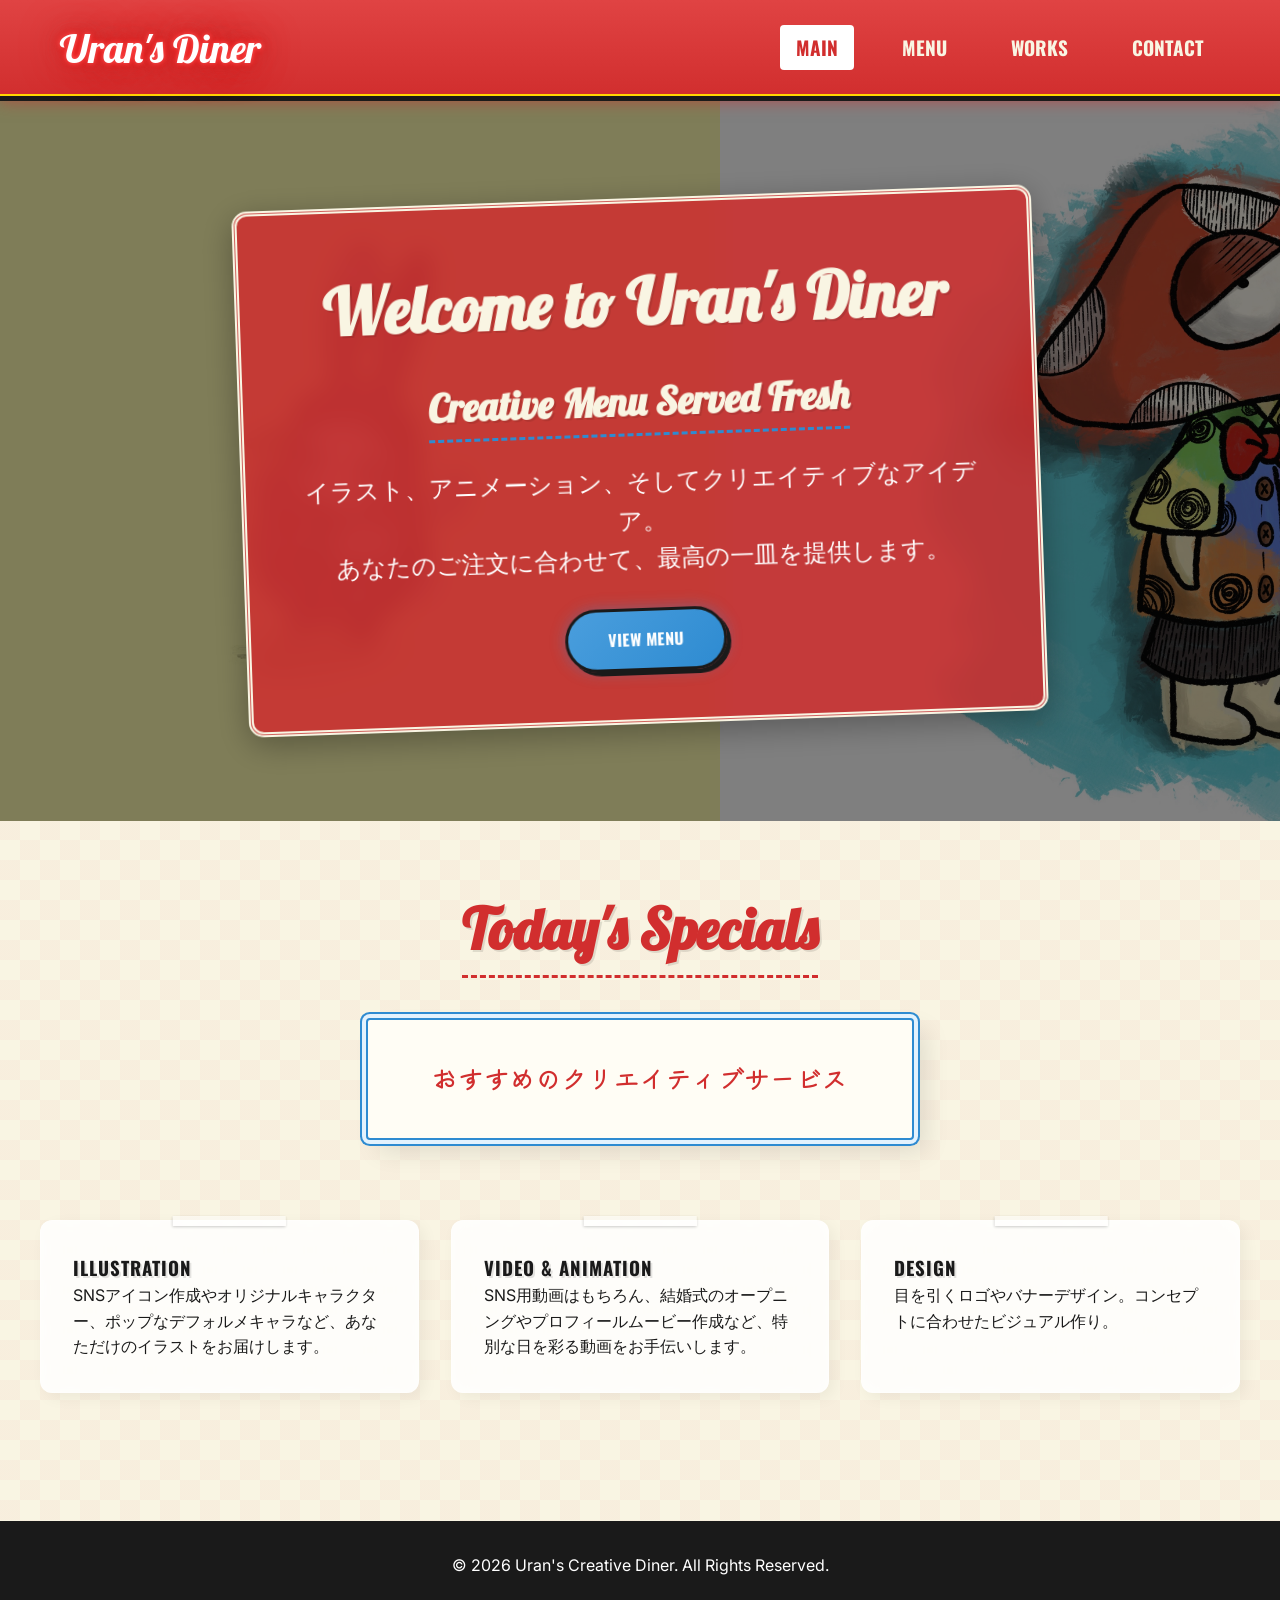
<file: index.html>
<!DOCTYPE html>
<html lang="ja">

<head>
    <meta charset="UTF-8">
    <meta name="viewport" content="width=device-width, initial-scale=1.0">
    <title>Uran's Creative Diner | Home</title>
    <link rel="stylesheet" href="style.css">
</head>

<body>

    <header>
        <div class="container">
            <nav>
                <div class="logo">Uran's Diner</div>
                <ul class="nav-links">
                    <li><a href="index.html" class="active">Main</a></li>
                    <li><a href="menu.html">Menu</a></li>
                    <li><a href="works.html">Works</a></li>
                    <li><a href="contact.html">Contact</a></li>
                </ul>
                <div class="menu-toggle" id="mobile-menu">
                    <span class="bar"></span>
                    <span class="bar"></span>
                    <span class="bar"></span>
                </div>
            </nav>
        </div>
    </header>

    <main>
        <section class="hero">
            <div class="hero-bg">
                <div class="hero-bg-track">
                    <img src="Photo/NFTアート.JPG" alt="Background 1">
                    <img src="Photo/きのこ.jpg" alt="Background 2">
                    <img src="Photo/卵.JPG" alt="Background 3">
                    <!-- Duplicates for seamless loop -->
                    <img src="Photo/NFTアート.JPG" alt="Background 1">
                    <img src="Photo/きのこ.jpg" alt="Background 2">
                    <img src="Photo/卵.JPG" alt="Background 3">
                    <img src="Photo/NFTアート.JPG" alt="Background 1">
                    <img src="Photo/きのこ.jpg" alt="Background 2">
                    <img src="Photo/卵.JPG" alt="Background 3">
                </div>
            </div>
            <div class="hero-content">
                <h4>Welcome to Uran's Diner</h4>
                <h5>Creative Menu Served Fresh</h5>
                <p>
                    イラスト、アニメーション、そしてクリエイティブなアイデア。<br>
                    あなたのご注文に合わせて、最高の一皿を提供します。
                </p>
                <a href="menu.html" class="btn">View Menu</a>
            </div>
        </section>

        <section class="section container">
            <div class="section-title">
                <h2>Today's Specials</h2>
                <p>おすすめのクリエイティブサービス</p>
            </div>

            <div class="grid">
                <div class="card">
                    <h3>Illustration</h3>
                    <p>SNSアイコン作成やオリジナルキャラクター、ポップなデフォルメキャラなど、あなただけのイラストをお届けします。</p>
                </div>
                <div class="card">
                    <h3>Video & Animation</h3>
                    <p>SNS用動画はもちろん、結婚式のオープニングやプロフィールムービー作成など、特別な日を彩る動画をお手伝いします。</p>
                </div>
                <div class="card">
                    <h3>Design</h3>
                    <p>目を引くロゴやバナーデザイン。コンセプトに合わせたビジュアル作り。</p>
                </div>
            </div>
        </section>
    </main>

    <footer>
        <div class="container">
            <p>&copy; 2026 Uran's Creative Diner. All Rights Reserved.</p>
        </div>
    </footer>

    <script src="script.js"></script>
</body>

</html>
</file>
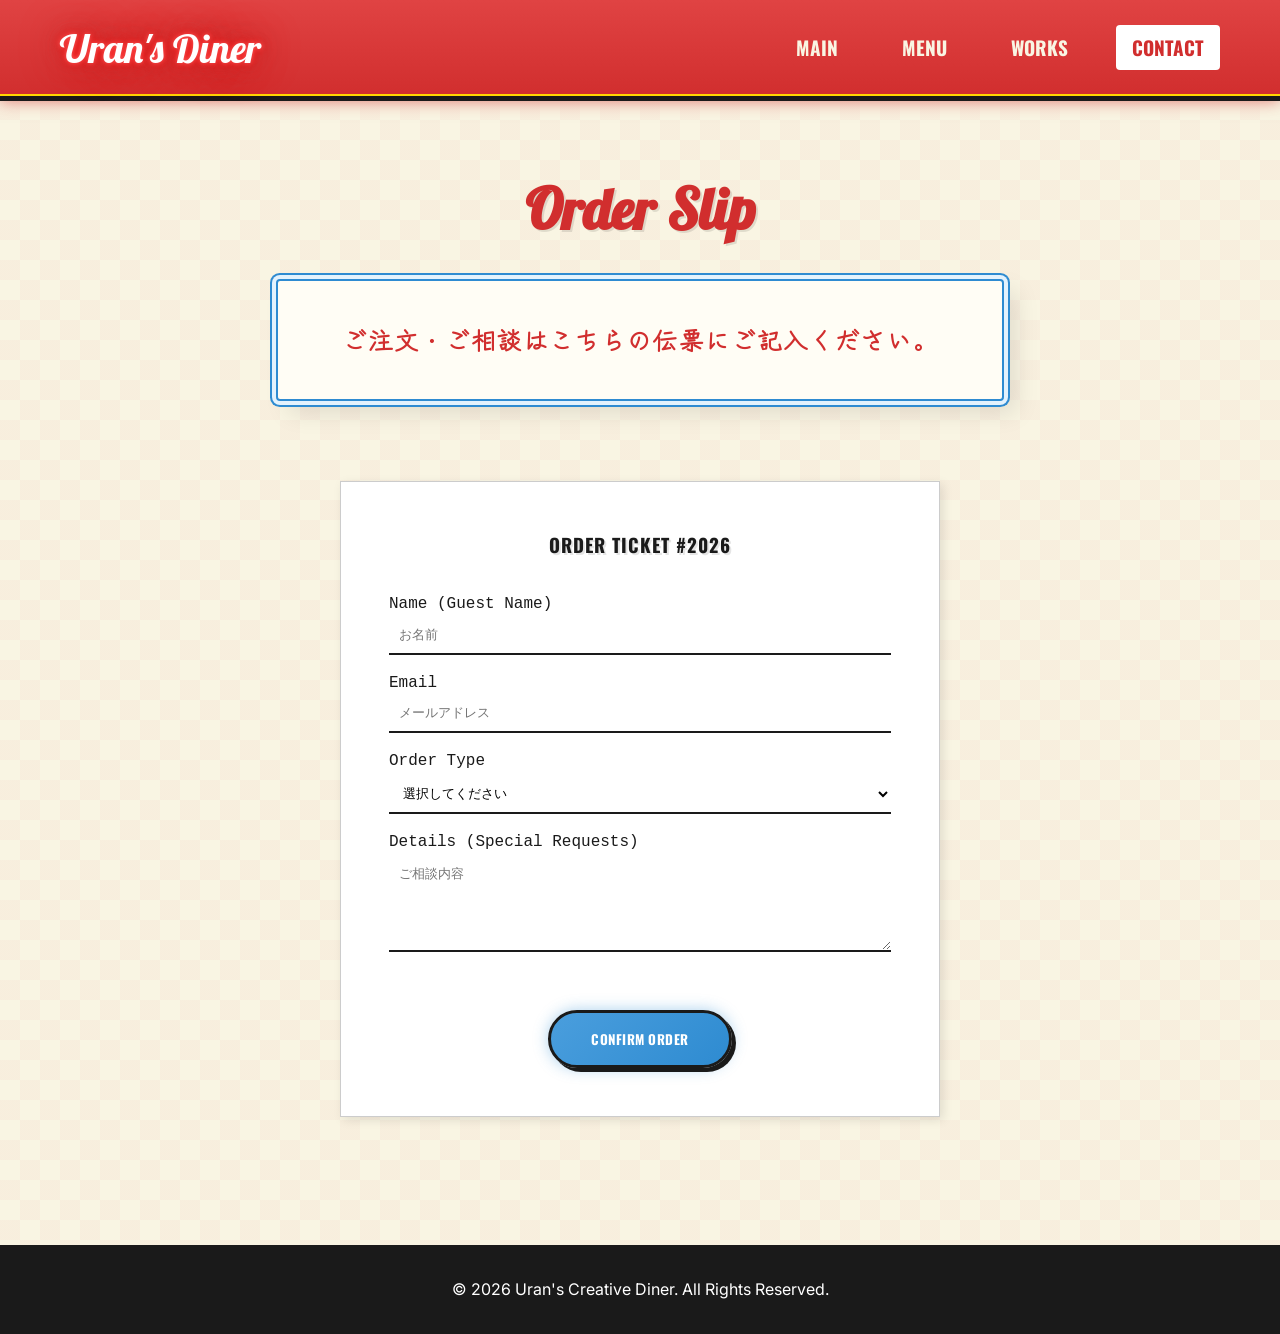
<file: contact.html>
<!DOCTYPE html>
<html lang="ja">

<head>
    <meta charset="UTF-8">
    <meta name="viewport" content="width=device-width, initial-scale=1.0">
    <title>Uran's Creative Diner | Contact</title>
    <link rel="stylesheet" href="style.css">
</head>

<body>

    <div id="cooking-overlay" style="display: none;">
        <div class="cooking-content">
            <div class="pan-container">
                <div class="pan"></div>
                <div class="cooking-item"></div>
            </div>
            <h2>Cooking your order...</h2>
            <p>厨房へ伝票を回しています。少々お待ちください。</p>
        </div>
    </div>

    <header>
        <div class="container">
            <nav>
                <div class="logo">Uran's Diner</div>
                <ul class="nav-links">
                    <li><a href="index.html">Main</a></li>
                    <li><a href="menu.html">Menu</a></li>
                    <li><a href="works.html">Works</a></li>
                    <li><a href="contact.html" class="active">Contact</a></li>
                </ul>
                <div class="menu-toggle" id="mobile-menu">
                    <span class="bar"></span>
                    <span class="bar"></span>
                    <span class="bar"></span>
                </div>
            </nav>
        </div>
    </header>

    <main class="container section">
        <div class="section-title">
            <h1>Order Slip</h1>
            <p>ご注文・ご相談はこちらの伝票にご記入ください。</p>
        </div>

        <div class="order-slip">
            <form action="https://formspree.io/f/mgolbgoo" method="POST" id="contact-form">

                <h3 style="text-align:center; margin-bottom: 2rem;">ORDER TICKET #2026</h3>
                <!-- 送信時刻用の隠し項目 -->
                <input type="hidden" id="submitted-at" name="Submitted At">

                <div id="form-inputs">
                    <label for="name">Name (Guest Name)</label>
                    <input type="text" id="name" name="name" placeholder="お名前" required>

                    <label for="email">Email</label>
                    <input type="email" id="email" name="email" placeholder="メールアドレス" required>

                    <label for="type">Order Type</label>
                    <select id="type" name="type"
                        style="width: 100%; padding: 10px; margin-bottom: 1rem; background: transparent; border: none; border-bottom: 2px solid #1a1a1a;">
                        <option value="" disabled selected>選択してください</option>
                        <option value="SNS Icon">SNS Icon</option>
                        <option value="Character Design">Character Design</option>
                        <option value="Omakase Course">Omakase Course</option>
                        <option value="Full Illustration">Full Illustration</option>
                        <option value="Logo Animation">Logo Animation</option>
                        <option value="Short Video">Short Video</option>
                        <option value="Video Creation">Video Creation</option>
                        <option value="Wedding Video">Wedding Video</option>
                        <option value="Handmade Accessory">Handmade Accessory</option>
                        <option value="Key holder">Key holder</option>
                        <option value="Sticker">Sticker</option>
                        <option value="Other">Other</option>
                    </select>

                    <label for="message">Details (Special Requests)</label>
                    <textarea id="message" name="message" rows="5" placeholder="ご相談内容" required></textarea>

                    <div style="text-align: center; margin-top: 2rem;">
                        <button type="button" id="next-to-confirm" class="btn">Confirm Order</button>
                    </div>
                </div>

                <div id="confirm-container" style="display: none;">
                    <h4
                        style="text-align: center; color: var(--diner-dark); margin-bottom: 1.5rem; font-family: var(--font-subheading);">
                        ORDER REVIEW</h4>
                    <div class="confirm-item">
                        <span class="label">NAME:</span>
                        <span id="confirm-name" class="val"></span>
                    </div>
                    <div class="confirm-item">
                        <span class="label">EMAIL:</span>
                        <span id="confirm-email" class="val"></span>
                    </div>
                    <div class="confirm-item">
                        <span class="label">TYPE:</span>
                        <span id="confirm-type" class="val"></span>
                    </div>
                    <div class="confirm-item">
                        <span class="label">DETAILS:</span>
                        <p id="confirm-message" class="val" style="white-space: pre-wrap; margin-top: 0.5rem;"></p>
                    </div>

                    <div style="display: flex; justify-content: space-around; margin-top: 3rem; gap: 1rem;">
                        <button type="button" id="back-to-edit" class="btn"
                            style="background: #888; box-shadow: 4px 4px 0px #333;">Back to Edit</button>
                        <button type="submit" class="btn">Place Order</button>
                    </div>
                </div>

            </form>
        </div>
    </main>

    <footer>
        <div class="container">
            <p>&copy; 2026 Uran's Creative Diner. All Rights Reserved.</p>
        </div>
    </footer>

    <script src="script.js"></script>
</body>

</html>
</file>
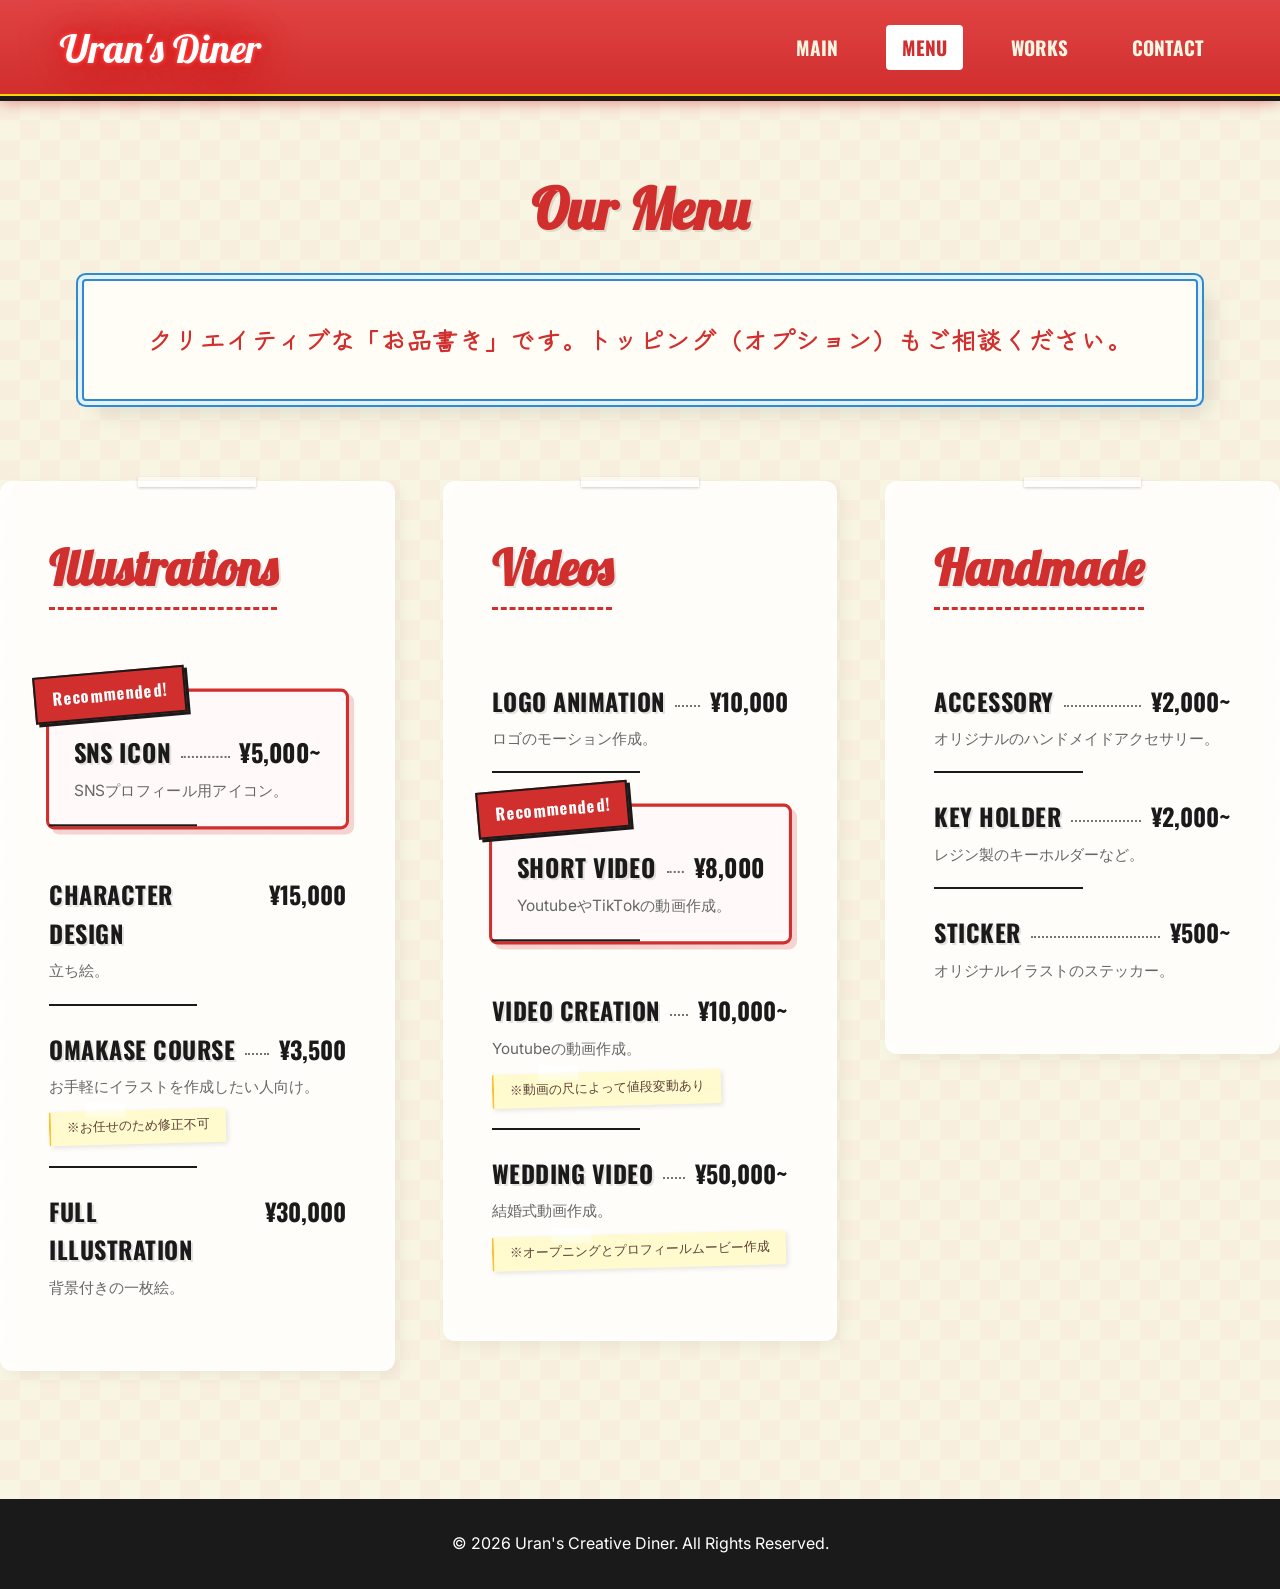
<file: menu.html>
<!DOCTYPE html>
<html lang="ja">

<head>
    <meta charset="UTF-8">
    <meta name="viewport" content="width=device-width, initial-scale=1.0">
    <title>Uran's Creative Diner | Menu</title>
    <link rel="stylesheet" href="style.css">
</head>

<body>

    <header>
        <div class="container">
            <nav>
                <div class="logo">Uran's Diner</div>
                <ul class="nav-links">
                    <li><a href="index.html">Main</a></li>
                    <li><a href="menu.html" class="active">Menu</a></li>
                    <li><a href="works.html">Works</a></li>
                    <li><a href="contact.html">Contact</a></li>
                </ul>
                <div class="menu-toggle" id="mobile-menu">
                    <span class="bar"></span>
                    <span class="bar"></span>
                    <span class="bar"></span>
                </div>
            </nav>
        </div>
    </header>

    <main class="section">
        <div class="container section-title">
            <h1>Our Menu</h1>
            <p>クリエイティブな「お品書き」です。トッピング（オプション）もご相談ください。</p>
        </div>

        <div class="grid menu-sections">
            <!-- Illustration Menu -->
            <div class="card">
                <h2>Illustrations</h2>
                <div class="menu-list">
                    <a href="contact.html?order=SNS Icon" class="menu-item-link">
                        <div class="menu-item recommended">
                            <div class="badge">Recommended!</div>
                            <div class="menu-header">
                                <h3>SNS Icon</h3>
                                <span class="dots"></span>
                                <span class="price">¥5,000~</span>
                            </div>
                            <p class="description">SNSプロフィール用アイコン。</p>
                        </div>
                    </a>
                    <a href="contact.html?order=Character Design" class="menu-item-link">
                        <div class="menu-item">
                            <div class="menu-header">
                                <h3>Character Design</h3>
                                <span class="dots"></span>
                                <span class="price">¥15,000</span>
                            </div>
                            <p class="description">立ち絵。</p>
                        </div>
                    </a>
                    <a href="contact.html?order=Omakase Course" class="menu-item-link">
                        <div class="menu-item">
                            <div class="menu-header">
                                <h3>Omakase Course</h3>
                                <span class="dots"></span>
                                <span class="price">¥3,500</span>
                            </div>
                            <p class="description">
                                お手軽にイラストを作成したい人向け。<br>
                                <small>※お任せのため修正不可</small>
                            </p>
                        </div>
                    </a>
                    <a href="contact.html?order=Full Illustration" class="menu-item-link">
                        <div class="menu-item">
                            <div class="menu-header">
                                <h3>Full Illustration</h3>
                                <span class="dots"></span>
                                <span class="price">¥30,000</span>
                            </div>
                            <p class="description">背景付きの一枚絵。</p>
                        </div>
                    </a>
                </div>
            </div>

            <!-- Video Menu -->
            <div class="card">
                <h2>Videos</h2>
                <div class="menu-list">
                    <a href="contact.html?order=Logo Animation" class="menu-item-link">
                        <div class="menu-item">
                            <div class="menu-header">
                                <h3>Logo Animation</h3>
                                <span class="dots"></span>
                                <span class="price">¥10,000</span>
                            </div>
                            <p class="description">ロゴのモーション作成。</p>
                        </div>
                    </a>
                    <a href="contact.html?order=Short Video" class="menu-item-link">
                        <div class="menu-item recommended">
                            <div class="badge">Recommended!</div>
                            <div class="menu-header">
                                <h3>Short Video</h3>
                                <span class="dots"></span>
                                <span class="price">¥8,000</span>
                            </div>
                            <p class="description">YoutubeやTikTokの動画作成。</p>
                        </div>
                    </a>
                    <a href="contact.html?order=Video Creation" class="menu-item-link">
                        <div class="menu-item">
                            <div class="menu-header">
                                <h3>Video Creation</h3>
                                <span class="dots"></span>
                                <span class="price">¥10,000~</span>
                            </div>
                            <p class="description">
                                Youtubeの動画作成。<br>
                                <small>※動画の尺によって値段変動あり</small>
                            </p>
                        </div>
                    </a>
                    <a href="contact.html?order=Wedding Video" class="menu-item-link">
                        <div class="menu-item">
                            <div class="menu-header">
                                <h3>Wedding Video</h3>
                                <span class="dots"></span>
                                <span class="price">¥50,000~</span>
                            </div>
                            <p class="description">
                                結婚式動画作成。<br>
                                <small>※オープニングとプロフィールムービー作成</small>
                            </p>
                        </div>
                    </a>
                </div>
            </div>

            <!-- Handmade Menu -->
            <div class="card">
                <h2>Handmade</h2>
                <div class="menu-list">
                    <a href="contact.html?order=Handmade Accessory" class="menu-item-link">
                        <div class="menu-item">
                            <div class="menu-header">
                                <h3>Accessory</h3>
                                <span class="dots"></span>
                                <span class="price">¥2,000~</span>
                            </div>
                            <p class="description">オリジナルのハンドメイドアクセサリー。</p>
                        </div>
                    </a>
                    <a href="contact.html?order=Key holder" class="menu-item-link">
                        <div class="menu-item">
                            <div class="menu-header">
                                <h3>Key holder</h3>
                                <span class="dots"></span>
                                <span class="price">¥2,000~</span>
                            </div>
                            <p class="description">レジン製のキーホルダーなど。</p>
                        </div>
                    </a>
                    <a href="contact.html?order=Sticker" class="menu-item-link">
                        <div class="menu-item">
                            <div class="menu-header">
                                <h3>Sticker</h3>
                                <span class="dots"></span>
                                <span class="price">¥500~</span>
                            </div>
                            <p class="description">オリジナルイラストのステッカー。</p>
                        </div>
                    </a>
                </div>
            </div>
        </div>
    </main>

    <footer>
        <div class="container">
            <p>&copy; 2026 Uran's Creative Diner. All Rights Reserved.</p>
        </div>
    </footer>

    <script src="script.js"></script>
</body>

</html>
</file>
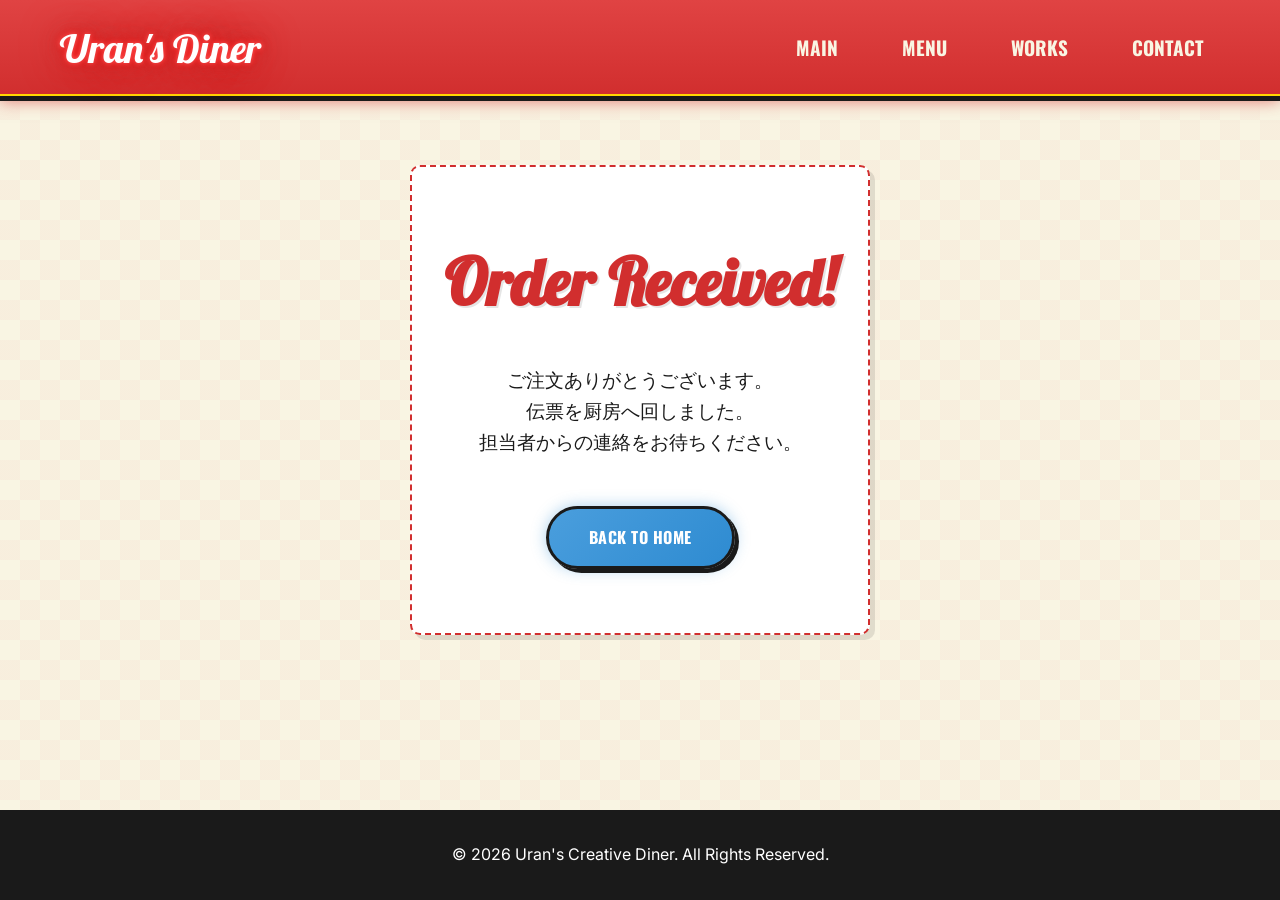
<file: order_confirmation.html>
<!DOCTYPE html>
<html lang="ja">

<head>
    <meta charset="UTF-8">
    <meta name="viewport" content="width=device-width, initial-scale=1.0">
    <title>Uran's Creative Diner | Order Received</title>
    <link rel="stylesheet" href="style.css">
    <style>
        .confirmation-content {
            text-align: center;
            background-color: #fff;
            padding: 4rem 2rem;
            border: 2px dashed var(--diner-red);
            border-radius: 10px;
            box-shadow: 5px 5px 0px rgba(0, 0, 0, 0.1);
            max-width: 600px;
            margin: 0 auto;
        }

        .confirmation-content h1 {
            color: var(--diner-red);
            margin-bottom: 2rem;
        }

        .confirmation-content p {
            font-size: 1.2rem;
            margin-bottom: 3rem;
        }
    </style>
</head>

<body>

    <header>
        <div class="container">
            <nav>
                <div class="logo">Uran's Diner</div>
                <ul class="nav-links">
                    <li><a href="index.html">Main</a></li>
                    <li><a href="menu.html">Menu</a></li>
                    <li><a href="works.html">Works</a></li>
                    <li><a href="contact.html">Contact</a></li>
                </ul>
                <div class="menu-toggle" id="mobile-menu">
                    <span class="bar"></span>
                    <span class="bar"></span>
                    <span class="bar"></span>
                </div>
            </nav>
        </div>
    </header>

    <main class="container section">
        <div class="confirmation-content">
            <h1>Order Received!</h1>
            <p>ご注文ありがとうございます。<br>伝票を厨房へ回しました。<br>担当者からの連絡をお待ちください。</p>
            <a href="index.html" class="btn">Back to Home</a>
        </div>
    </main>

    <footer>
        <div class="container">
            <p>&copy; 2026 Uran's Creative Diner. All Rights Reserved.</p>
        </div>
    </footer>

    <script src="script.js"></script>
</body>

</html>
</file>
<file: style.css>
@import url('https://fonts.googleapis.com/css2?family=Lobster&family=Oswald:wght@400;700&family=Inter:wght@400;500;700&family=Zen+Kurenaido&display=swap');

:root {
    --diner-red: #D12E2E;
    --diner-red-light: #E04343;
    --diner-cream: #F9F5E3;
    --diner-blue: #2E8BD1;
    --diner-blue-light: #4A9EDD;
    --diner-dark: #1A1A1A;
    --diner-white: #FFFFFF;
    --font-heading: 'Lobster', cursive;
    --font-jp-hand: 'Zen Kurenaido', sans-serif;
    --font-subheading: 'Oswald', sans-serif;
    --font-body: 'Inter', sans-serif;
}

* {
    box-sizing: border-box;
    margin: 0;
    padding: 0;
}

body {
    background-color: var(--diner-cream);
    background-image:
        linear-gradient(45deg, rgba(209, 46, 46, 0.03) 25%, transparent 25%, transparent 75%, rgba(209, 46, 46, 0.03) 75%, rgba(209, 46, 46, 0.03)),
        linear-gradient(45deg, rgba(209, 46, 46, 0.03) 25%, transparent 25%, transparent 75%, rgba(209, 46, 46, 0.03) 75%, rgba(209, 46, 46, 0.03));
    background-size: 40px 40px;
    background-position: 0 0, 20px 20px;
    color: var(--diner-dark);
    font-family: var(--font-body);
    line-height: 1.6;

    /* Page Transition */
    opacity: 0;
    transition: opacity 0.5s ease-in-out;

    /* Sticky Footer */
    display: flex;
    flex-direction: column;
    min-height: 100vh;
}

main {
    flex: 1;
}

body.fade-in {
    opacity: 1;
}

/* Typography */
h1,
h2,
h3,
h4,
h5,
h6 {
    font-family: var(--font-heading);
    color: var(--diner-red);
    text-shadow: 2px 2px 0px rgba(0, 0, 0, 0.1);
}

h1 {
    font-size: 4rem;
    margin-bottom: 1rem;
}

h2 {
    font-size: 2.5rem;
    margin-bottom: 1.5rem;
    border-bottom: 3px dashed var(--diner-red);
    display: inline-block;
}

h3 {
    font-family: var(--font-subheading);
    text-transform: uppercase;
    letter-spacing: 1px;
    color: var(--diner-dark);
}

h4 {
    font-size: 4rem;
    margin-bottom: 1rem;
    color: var(--diner-cream);
}

h5 {
    font-size: 2.5rem;
    margin-bottom: 1.5rem;
    color: var(--diner-cream);
    border-bottom: 3px dashed var(--diner-blue);
    display: inline-block;
}

h6 {
    font-family: var(--font-heading);
    color: var(--diner-red);
    text-shadow: 2px 2px 0px rgba(0, 0, 0, 0.1);
}

a {
    text-decoration: none;
    color: inherit;
    transition: all 0.3s ease;
}

/* Layout */
.container {
    max-width: 1200px;
    margin: 0 auto;
    padding: 0 20px;
}

header {
    background: linear-gradient(180deg, var(--diner-red-light) 0%, var(--diner-red) 100%);
    color: var(--diner-white);
    padding: 1rem 0;
    box-shadow: 0 4px 6px rgba(0, 0, 0, 0.1);
    position: sticky;
    top: 0;
    z-index: 1000;
    border-bottom: 5px solid var(--diner-dark);
    box-shadow: 0 0 15px rgba(209, 46, 46, 0.6), inset 0 -2px 0 #ffd700;
}

nav {
    display: flex;
    justify-content: space-between;
    align-items: center;
}

.menu-toggle {
    display: none;
}

.logo {
    font-family: var(--font-heading);
    font-size: 2.5rem;
    color: var(--diner-white);
    text-shadow:
        0 0 5px #ff6666,
        0 0 10px #ff0000,
        0 0 20px var(--diner-red),
        0 0 30px var(--diner-red),
        0 0 40px var(--diner-red);
    animation: neonPulse 1.5s ease-in-out infinite alternate;
}

@keyframes neonPulse {
    from {
        text-shadow: 0 0 5px #ff6666, 0 0 10px #ff0000, 0 0 20px var(--diner-red), 0 0 30px var(--diner-red);
    }

    to {
        text-shadow: 0 0 10px #ff6666, 0 0 20px #ff0000, 0 0 35px var(--diner-red), 0 0 55px var(--diner-red), 0 0 70px var(--diner-red);
    }
}

.nav-links {
    list-style: none;
    display: flex;
    gap: 2rem;
}

.nav-links a {
    font-family: var(--font-subheading);
    font-size: 1.2rem;
    color: var(--diner-cream);
    text-transform: uppercase;
    font-weight: bold;
    padding: 0.5rem 1rem;
    border-radius: 4px;
}

.nav-links a:hover,
.nav-links a.active {
    background-color: var(--diner-white);
    color: var(--diner-red);
    transform: rotate(-3deg);
}

@media (max-width: 768px) {
    .menu-toggle {
        display: block;
        cursor: pointer;
    }

    .menu-toggle .bar {
        display: block;
        width: 25px;
        height: 3px;
        margin: 5px auto;
        background-color: var(--diner-white);
        transition: all 0.3s ease-in-out;
    }

    /* Hamburger Animation to X */
    .menu-toggle.is-active .bar:nth-child(2) {
        opacity: 0;
    }

    .menu-toggle.is-active .bar:nth-child(1) {
        transform: translateY(8px) rotate(45deg);
    }

    .menu-toggle.is-active .bar:nth-child(3) {
        transform: translateY(-8px) rotate(-45deg);
    }

    .nav-links {
        position: fixed;
        left: -100%;
        top: 70px;
        flex-direction: column;
        background-color: #fdfbf7;
        /* Aged paper color */
        background-image:
            linear-gradient(rgba(0, 0, 0, 0.05) 1px, transparent 1px),
            linear-gradient(90deg, rgba(0, 0, 0, 0.05) 1px, transparent 1px);
        background-size: 20px 20px;
        width: 100%;
        height: calc(100vh - 70px);
        text-align: center;
        transition: 0.5s cubic-bezier(0.77, 0, 0.175, 1);
        box-shadow: 0 10px 20px rgba(0, 0, 0, 0.1);
        padding-top: 2rem;
        border-top: 5px solid var(--diner-dark);
        z-index: 999;
        overflow-y: auto;
    }

    .nav-links.active {
        left: 0;
    }

    .nav-links li {
        margin: 1.5rem 0;
        opacity: 0;
        transform: translateY(20px);
        transition: all 0.3s ease;
    }

    .nav-links.active li {
        opacity: 1;
        transform: translateY(0);
    }

    /* Stagger entry animation for menu items */
    .nav-links.active li:nth-child(1) {
        transition-delay: 0.1s;
    }

    .nav-links.active li:nth-child(2) {
        transition-delay: 0.2s;
    }

    .nav-links.active li:nth-child(3) {
        transition-delay: 0.3s;
    }

    .nav-links.active li:nth-child(4) {
        transition-delay: 0.4s;
    }

    .nav-links a {
        color: var(--diner-dark);
        font-size: 1.5rem;
        border: 2px solid transparent;
        padding: 0.8rem 2rem;
        display: block;
        width: 80%;
        margin: 0 auto;
    }

    .nav-links a:hover,
    .nav-links a.active {
        background-color: var(--diner-red);
        color: var(--diner-white);
        transform: rotate(2deg);
        border: 2px dashed var(--diner-dark);
    }

    nav {
        flex-direction: row;
        justify-content: space-between;
    }
}

/* Hero Section */
.hero {
    text-align: center;
    padding: 4rem 0;
    background-color: var(--diner-dark);
    position: relative;
    color: var(--diner-white);
    min-height: 80vh;
    display: flex;
    align-items: center;
    justify-content: center;
    overflow: hidden;
}

.hero::before {
    content: '';
    position: absolute;
    top: 0;
    left: 0;
    right: 0;
    bottom: 0;
    background-color: rgba(0, 0, 0, 0.5);
    z-index: 1;
}

.hero-content {
    position: relative;
    z-index: 2;
    background-color: rgba(209, 46, 46, 0.85);
    /* Slightly more transparent */
    backdrop-filter: blur(12px);
    /* Glassmorphism blur */
    -webkit-backdrop-filter: blur(12px);
    padding: 3rem;
    border: 5px double var(--diner-cream);
    /* Subtle light border for glass effect */
    outline: 1px solid rgba(255, 255, 255, 0.2);
    outline-offset: -3px;
    border-radius: 15px;
    transform: rotate(-2deg);
    max-width: 800px;
    box-shadow: 0 8px 32px rgba(0, 0, 0, 0.3);
}

/* Background Slider */
.hero-bg {
    position: absolute;
    top: 0;
    left: 0;
    width: 100%;
    height: 100%;
    z-index: 0;
}

.hero-bg-track {
    display: flex;
    height: 100%;
    width: max-content;
    animation: slideLeft 60s linear infinite;
}

.hero-bg img {
    height: 100%;
    width: auto;
    object-fit: cover;
    max-width: none;
}

@keyframes slideLeft {
    0% {
        transform: translateX(0);
    }

    100% {
        transform: translateX(-33.333%);
    }
}

.hero-content p {
    font-size: 1.5rem;
    font-family: var(--font-subheading);
    margin-bottom: 2rem;
}

.btn {
    display: inline-block;
    background: linear-gradient(135deg, var(--diner-blue-light) 0%, var(--diner-blue) 100%);
    color: var(--diner-white);
    padding: 1rem 2.5rem;
    font-family: var(--font-subheading);
    letter-spacing: 0.5px;
    font-weight: bold;
    text-transform: uppercase;
    border: 3px solid var(--diner-dark);
    border-radius: 50px;
    box-shadow:
        4px 4px 0px var(--diner-dark),
        0 0 15px rgba(46, 139, 209, 0.4);
    transition: all 0.3s cubic-bezier(0.175, 0.885, 0.32, 1.275);
}

.btn:hover {
    transform: translate(2px, 2px) scale(1.02);
    box-shadow: 2px 2px 0px var(--diner-dark), 0 0 25px rgba(46, 139, 209, 0.6);
    background-color: #247bbd;
}

.btn:active {
    transform: translate(4px, 4px) scale(0.95) rotate(1deg);
    box-shadow: 0px 0px 0px var(--diner-dark);
}

@media (max-width: 768px) {
    .hero {
        padding: 2rem 0;
        min-height: 60vh;
    }

    .hero-content {
        padding: 1.5rem;
        transform: rotate(0deg);
        margin: 0 1rem;
    }

    h4 {
        font-size: 2.5rem;
    }

    h5 {
        font-size: 1.5rem;
    }

    .hero-content p {
        font-size: 1rem;
        margin-bottom: 1.5rem;
    }

    h1 {
        font-size: 2.5rem;
    }

    h2 {
        font-size: 2rem;
    }
}

/* Sections */
.section {
    padding: 4rem 0;
}

.section-title {
    text-align: center;
    margin-bottom: 5rem;
}

.section-title h1,
.section-title h2 {
    font-size: 3.5rem;
    margin-bottom: 1.5rem;
    color: var(--diner-red);
    /* 黒からダイナーレッドに変更 */
    text-shadow: 2px 2px 0px rgba(0, 0, 0, 0.1);
}

.section-title p {
    font-family: var(--font-jp-hand);
    font-size: 1.5rem;
    font-weight: 700;
    color: var(--diner-red);
    max-width: fit-content;
    /* 内容に合わせて幅を調整 */
    margin: 1rem auto 0;
    line-height: 1.6;
    padding: 2.5rem 4rem;
    background-color: #fffdf5;
    /* 招待状のような温かいクリーム色で塗りつぶし */
    display: block;
    /* 確実に改行されるように block に変更 */
    position: relative;
    letter-spacing: 2px;
    /* 多層レイヤーによる塗りつぶし枠線デザイン */
    border: 2px solid var(--diner-blue);
    /* 内側の濃い線 */
    box-shadow:
        0 0 0 4px #E3F2FD,
        /* 線の間の塗りつぶし（薄い青） */
        0 0 0 6px var(--diner-blue),
        /* 外側の濃い線 */
        12px 12px 25px rgba(0, 0, 0, 0.1);
    /* リッチなドロップシャドウ */
    border-radius: 4px;
    z-index: 1;
}


/* Cards */
.grid {
    display: grid;
    grid-template-columns: repeat(auto-fit, minmax(300px, 1fr));
    gap: 2rem;
}

@media (max-width: 768px) {
    .grid {
        grid-template-columns: 1fr;
    }
}

.card {
    background-color: rgba(255, 255, 255, 0.82);
    backdrop-filter: blur(8px);
    -webkit-backdrop-filter: blur(8px);
    padding: 2rem;
    border: 1px solid rgba(255, 255, 255, 0.4);
    border-radius: 12px;
    box-shadow:
        5px 5px 15px rgba(0, 0, 0, 0.05),
        inset 0 0 15px rgba(255, 255, 255, 0.5);
    position: relative;
    transition: all 0.4s cubic-bezier(0.165, 0.84, 0.44, 1);
}

.card:hover {
    transform: translateY(-8px) scale(1.02);
    background-color: rgba(255, 255, 255, 0.95);
    box-shadow: 0 20px 40px rgba(0, 0, 0, 0.12);
}

.card::before {
    content: '';
    position: absolute;
    top: -5px;
    left: 50%;
    transform: translateX(-50%);
    width: 30%;
    height: 10px;
    background-color: rgba(255, 255, 255, 0.5);
    z-index: 2;
    box-shadow: 0 1px 3px rgba(0, 0, 0, 0.2);
}

/* Work List & Receipt Style */
.work-list {
    display: flex;
    flex-direction: column;
    gap: 4rem;
    max-width: 900px;
    margin: 0 auto;
}

.work-item {
    display: flex;
    align-items: center;
    gap: 3rem;
}

.work-item.reverse {
    flex-direction: row-reverse;
}

.work-image-container {
    flex: 1;
    position: relative;
}

.work-image {
    width: 100%;
    height: auto;
    border: 10px solid #fff;
    box-shadow: 3px 3px 10px rgba(0, 0, 0, 0.1);
    transform: rotate(-2deg);
    transition: transform 0.3s ease;
}

.work-item.reverse .work-image {
    transform: rotate(2deg);
}

.work-item:hover .work-image {
    transform: scale(1.02) rotate(0deg);
}

.receipt {
    flex: 1;
    background-color: rgba(253, 251, 247, 0.88);
    backdrop-filter: blur(10px);
    -webkit-backdrop-filter: blur(10px);
    padding: 2.5rem;
    font-family: 'Courier New', Courier, monospace;
    border: 1px dashed #bbb;
    box-shadow:
        2px 2px 10px rgba(0, 0, 0, 0.05),
        0 4px 6px rgba(0, 0, 0, 0.05);
    position: relative;
    max-width: 400px;
    transition: all 0.5s cubic-bezier(0.23, 1, 0.32, 1);
}

.receipt:hover {
    transform: translateY(-10px) rotate(1.5deg);
    background-color: rgba(253, 251, 247, 0.98);
    box-shadow: 0 25px 50px rgba(0, 0, 0, 0.15);
    animation: receiptShake 0.6s ease-in-out infinite alternate;
}

@keyframes receiptShake {
    from {
        transform: translateY(-10px) rotate(1.5deg);
    }

    to {
        transform: translateY(-12px) rotate(-0.5deg);
    }
}

.receipt::before {
    content: '';
    position: absolute;
    top: -5px;
    left: 50%;
    transform: translateX(-50%);
    width: 15px;
    height: 15px;
    background-color: var(--diner-dark);
    border-radius: 50%;
    box-shadow: 0 0 0 5px #fdfbf7;
}

.receipt-header {
    display: flex;
    justify-content: space-between;
    border-bottom: 2px double #333;
    padding-bottom: 0.5rem;
    margin-bottom: 1rem;
    color: #555;
    font-size: 0.9rem;
}

.receipt h3 {
    font-family: var(--font-heading);
    color: var(--diner-dark);
    font-size: 1.8rem;
    text-align: center;
    margin-bottom: 1rem;
    text-shadow: none;
}

.receipt-body p {
    margin-bottom: 0.5rem;
    line-height: 1.4;
    font-size: 0.95rem;
    display: flex;
    justify-content: space-between;
}

.receipt-footer {
    border-top: 2px double #333;
    margin-top: 1.5rem;
    padding-top: 1rem;
    text-align: center;
    font-weight: bold;
    font-size: 1.1rem;
    color: var(--diner-red);
}

@media (max-width: 768px) {

    .work-item,
    .work-item.reverse {
        flex-direction: column;
        gap: 2rem;
    }

    .work-image-container,
    .receipt {
        width: 100%;
        max-width: none;
    }
}

/* Menu Specific */
.menu-list {
    display: grid;
    grid-template-columns: 1fr;
    /* Force vertical layout */
    gap: 0;
    /* Removing gap to rely on border/padding for spacing */
    margin-top: 1rem;
}

.menu-item-link {
    text-decoration: none;
    color: inherit;
    display: block;
    height: 100%;
}

.menu-item {
    padding: 1.5rem 0;
    /* Padding top/bottom, no padding on sides */
    background-color: transparent;
    /* Remove background */
    transition: transform 0.2s;
    position: relative;
    /* For badge positioning */
}

/* Add half-length separator using pseudo-element */
.menu-item::after {
    content: '';
    position: absolute;
    bottom: 0;
    left: 0;
    /* Start at 25% */
    width: 50%;
    /* Make it 50% wide */
    border-bottom: 2px solid var(--diner-dark);
}

/* Remove bottom border from last item */
.menu-item-link:last-child .menu-item::after {
    display: none;
}

.menu-item:hover {
    transform: translateX(5px);
    /* Move right instead of up */
}

.menu-header {
    display: flex;
    align-items: baseline;
    margin-bottom: 0.5rem;
}

.menu-header h3 {
    font-family: var(--font-subheading);
    font-size: 1.5rem;
    color: var(--diner-dark);
    margin: 0;
    text-transform: uppercase;
    letter-spacing: 0.5px;
}

.dots {
    flex: 1;
    border-bottom: 2px dotted var(--diner-dark);
    /* Changed back to dotted */
    margin: 0 10px;
    position: relative;
    top: -5px;
    /* Adjust alignment */
    opacity: 0.6;
}

.price {
    font-family: var(--font-subheading);
    font-size: 1.5rem;
    color: var(--diner-dark);
    font-weight: bold;
}

.description {
    font-size: 0.95rem;
    color: #666;
    line-height: 1.4;
    font-family: var(--font-body);
}

.description small {
    display: inline-block;
    /* 付箋のサイズ感を出す */
    margin-top: 0.8rem;
    padding: 0.5rem 1rem;
    background-color: #fffbcf;
    /* より付箋らしい明るいイエロー */
    color: #5d4037;
    /* 読みやすい濃いブラウン */
    font-size: 0.8rem;
    font-weight: 500;
    font-family: 'Courier New', Courier, monospace;
    /* タイプライター/手書き風 */
    border-left: 2px solid #fbc02d;
    /* 付箋の端のアクセント */
    box-shadow: 2px 2px 5px rgba(0, 0, 0, 0.1);
    transform: rotate(-1.5deg);
    /* 適度なナナメ感 */
    border-radius: 2px;
    position: relative;
    z-index: 1;
}

.description small::before {
    content: '';
    position: absolute;
    top: -8px;
    left: 20%;
    width: 40px;
    height: 15px;
    background: rgba(255, 255, 255, 0.4);
    /* セロハンテープ風の演出 */
    backdrop-filter: blur(1px);
    transform: rotate(2deg);
    z-index: -1;
}

/* Recommended Item Box */
.menu-item.recommended {
    border: 3px solid var(--diner-red);
    background-color: #fff9f9;
    padding: 2.5rem 1.5rem 1.5rem 1.5rem;
    /* Increased top padding to make room for badge */
    border-radius: 8px;
    box-shadow: 5px 5px 0px rgba(209, 46, 46, 0.2);
    margin: 2rem 0 1.5rem 0;
    /* Add top margin */
    transform: scale(1.02);
}

.menu-item.recommended:hover {
    transform: scale(1.02) translateX(5px);
}

.badge {
    position: absolute;
    top: -20px;
    /* Shift slightly more up */
    left: -15px;
    background-color: var(--diner-red);
    color: var(--diner-white);
    padding: 0.5rem 1rem;
    font-family: var(--font-subheading);
    font-weight: bold;
    transform: rotate(-5deg);
    /* Slight change in rotation */
    border: 2px solid var(--diner-dark);
    box-shadow: 3px 3px 0px var(--diner-dark);
    z-index: 10;
    letter-spacing: 1px;
}

.menu-sections {
    display: grid;
    grid-template-columns: repeat(auto-fit, minmax(300px, 1fr));
    align-items: start;
    /* Allow cards to have different heights */
    gap: 3rem;
    width: 100%;
    margin: 0 auto;
}

.menu-sections .card {
    padding: 3rem;
    box-sizing: border-box;
    /* Ensure padding is included in width */
}

.menu-sections h2 {
    font-size: 3rem;
    margin-bottom: 2rem;
}

@media (max-width: 900px) {
    .menu-sections {
        grid-template-columns: 1fr;
        width: 95vw;
        /* Make it fit the screen */
    }

    .menu-sections .card {
        padding: 1.5rem;
        /* Reduce padding on mobile */
    }

    .menu-sections h2 {
        font-size: 2rem;
        /* Reduce heading size */
    }

    .menu-header {
        flex-wrap: wrap;
        /* Allow wrapping */
    }

    .menu-header h3 {
        font-size: 1.2rem;
    }

    .dots {
        display: none;
        /* Hide dots on very small screens to save space */
    }

    .price {
        font-size: 1.2rem;
        margin-left: auto;
        /* Push to right */
        padding-left: 0.5rem;
    }
}

/* Contact Form */
.order-slip {
    background-color: #fff;
    padding: 3rem;
    border: 1px solid #ccc;
    box-shadow: 3px 3px 10px rgba(0, 0, 0, 0.1);
    max-width: 600px;
    margin: 0 auto;
    font-family: 'Courier New', Courier, monospace;
}

input,
textarea {
    width: 100%;
    padding: 10px;
    margin-bottom: 1rem;
    border: none;
    border-bottom: 2px solid var(--diner-dark);
    background: transparent;
    font-family: inherit;
}

@media (max-width: 768px) {
    .order-slip {
        padding: 1.5rem;
        margin: 0 1rem;
    }
}

footer {
    background-color: var(--diner-dark);
    color: var(--diner-white);
    text-align: center;
    padding: 2rem 0;
    margin-top: 4rem;
}

/* Confirmation Container Styling */
.confirm-item {
    border-bottom: 1px dashed #ccc;
    padding: 10px 0;
    display: flex;
    flex-direction: column;
    text-align: left;
}

.confirm-item .label {
    font-family: var(--font-subheading);
    font-size: 0.8rem;
    color: #888;
    margin-bottom: 2px;
}

.confirm-item .val {
    font-size: 1.1rem;
    color: var(--diner-dark);
    word-break: break-all;
}

#confirm-container h4 {
    border-bottom: 2px solid var(--diner-dark);
    padding-bottom: 0.5rem;
}

@media (max-width: 768px) {
    #confirm-container div[style*="display: flex"] {
        flex-direction: column-reverse !important;
        gap: 1rem !important;
    }

    #confirm-container .btn {
        width: 100%;
        margin: 0;
    }
}

/* Cooking Overlay Styles */
#cooking-overlay {
    position: fixed;
    top: 0;
    left: 0;
    width: 100%;
    height: 100%;
    background: rgba(255, 255, 255, 0.4);
    backdrop-filter: blur(15px);
    -webkit-backdrop-filter: blur(15px);
    z-index: 9999;
    display: flex;
    justify-content: center;
    align-items: center;
    text-align: center;
}

.cooking-content h2 {
    font-family: var(--font-heading);
    font-size: 2.5rem;
    color: var(--diner-red);
    margin-top: 2rem;
    text-shadow: 2px 2px 0px rgba(0, 0, 0, 0.1);
}

.cooking-content p {
    font-size: 1.1rem;
    color: var(--diner-dark);
}

/* Frying Pan Animation */
.pan-container {
    width: 120px;
    height: 120px;
    margin: 0 auto;
    position: relative;
}

.pan {
    width: 100%;
    height: 20px;
    background: #333;
    border-radius: 0 0 50px 50px;
    position: absolute;
    bottom: 20px;
}

.pan::after {
    content: '';
    width: 70px;
    height: 8px;
    background: #333;
    position: absolute;
    right: -60px;
    top: -4px;
    border-radius: 5px;
}

.cooking-item {
    width: 30px;
    height: 10px;
    background: var(--diner-red);
    border-radius: 5px;
    position: absolute;
    bottom: 45px;
    left: 45px;
    animation: toss 0.8s infinite ease-in-out;
}

@keyframes toss {
    0% {
        transform: translateY(0) rotate(0deg);
    }

    50% {
        transform: translateY(-50px) rotate(180deg);
    }

    100% {
        transform: translateY(0) rotate(360deg);
    }
}

#cooking-overlay .pan-container {
    animation: jitter 0.2s infinite;
}

@keyframes jitter {
    0% {
        transform: translate(1px, 1px) rotate(0deg);
    }

    25% {
        transform: translate(-1px, -1px) rotate(1deg);
    }

    50% {
        transform: translate(-1px, 1px) rotate(-1deg);
    }

    75% {
        transform: translate(1px, -1px) rotate(0deg);
    }

    100% {
        transform: translate(1px, 1px) rotate(0deg);
    }
}
</file>
